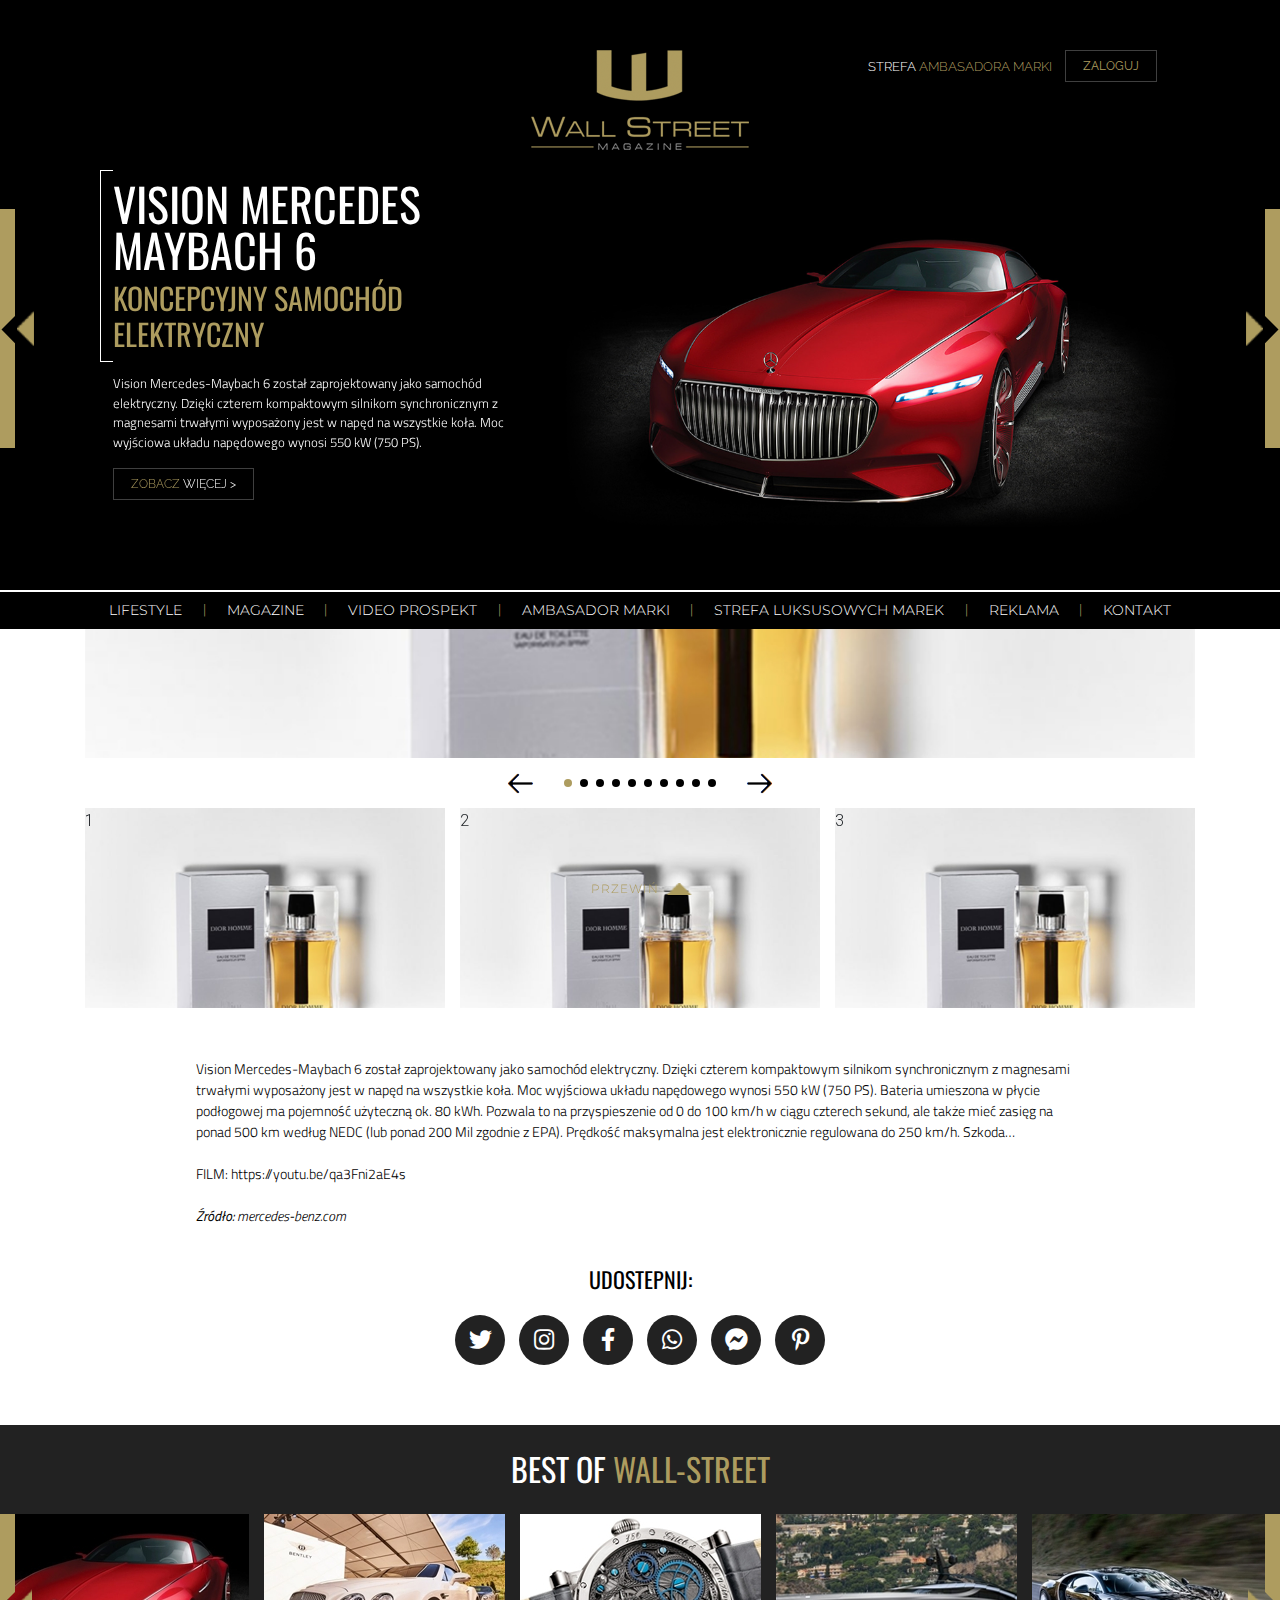
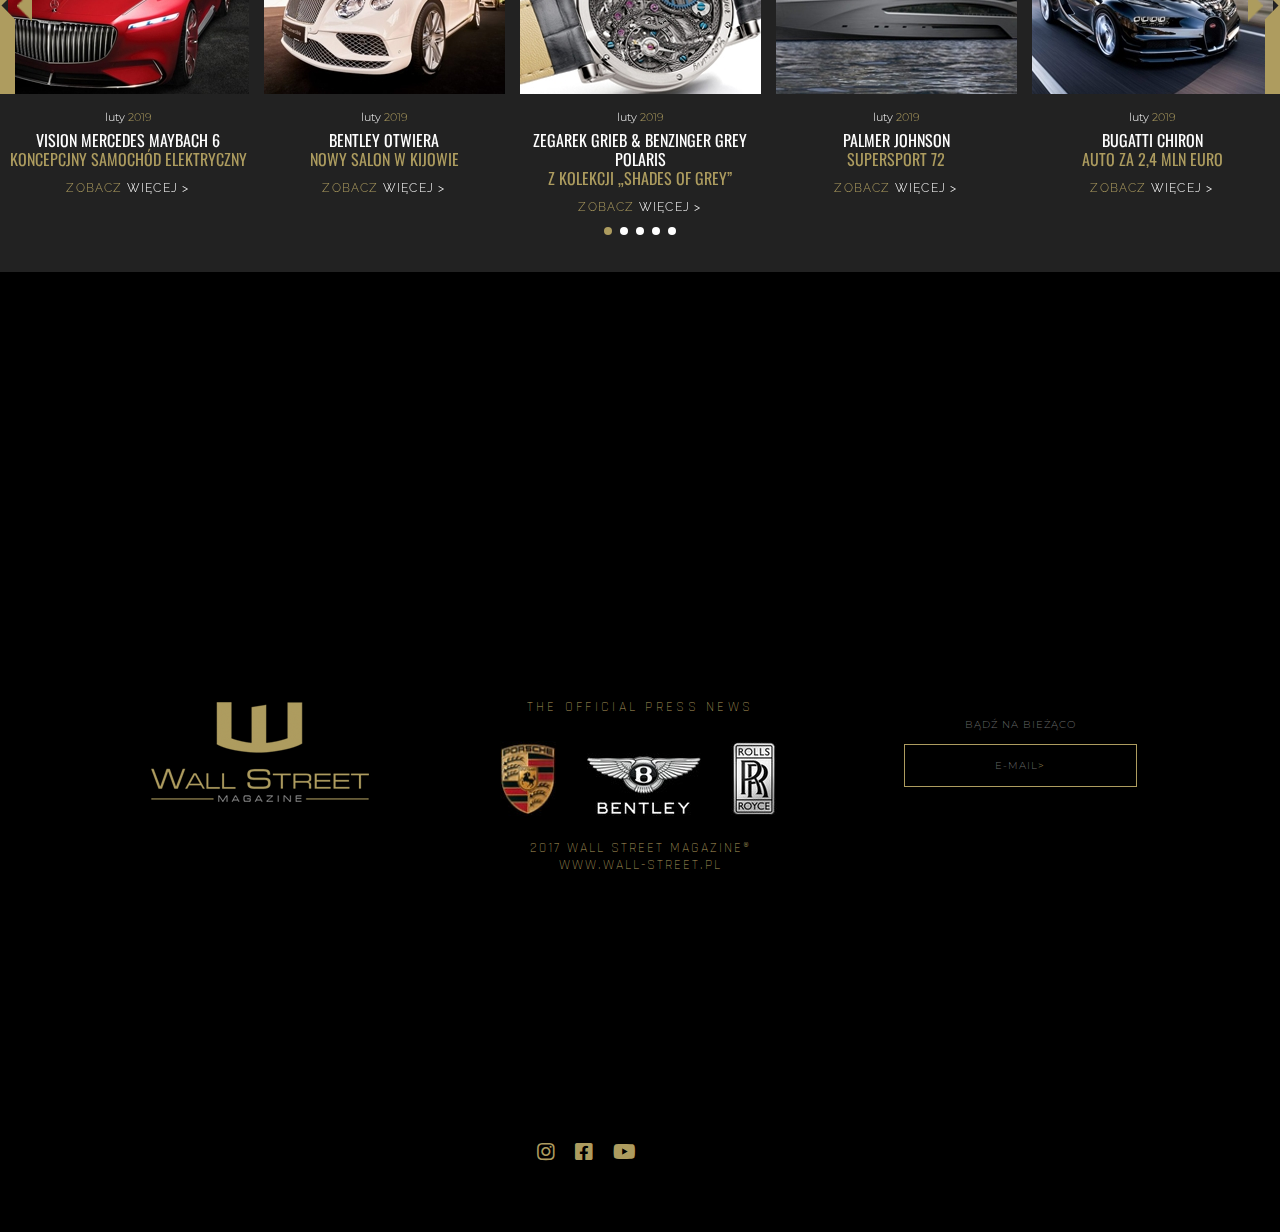
<file: subpage.html>
<!DOCTYPE html>
<html lang="pl">

<head>
  <meta charset="utf-8">
  <meta name="viewport" content="width=device-width, initial-scale=1, shrink-to-fit=no">
  <meta http-equiv="x-ua-compatible" content="ie=edge">
  <title>Wall Street</title>
  <!-- google fonts -->
  <link href="https://fonts.googleapis.com/css?family=Montserrat:300|Oswald" rel="stylesheet">
  <link href="https://fonts.googleapis.com/css?family=Raleway:300" rel="stylesheet">
  <link href="https://fonts.googleapis.com/css?family=Titillium+Web:300" rel="stylesheet">
  <link href="https://fonts.googleapis.com/css?family=Rajdhani" rel="stylesheet">
  <!-- Font Awesome -->
  <link rel="stylesheet" href="https://use.fontawesome.com/releases/v5.7.0/css/all.css">
  <!-- Bootstrap core CSS -->
  <link href="css/bootstrap.min.css" rel="stylesheet">
  <!-- Material Design Bootstrap -->
  <link href="css/mdb.min.css" rel="stylesheet">
  <!-- Swiper carousel -->
  <link type="text/css" rel="stylesheet" href="css/swiper.min.css">
  <!-- Your custom styles (optional) -->
  <link href="css/style.css" rel="stylesheet" type="text/css">
  <link href="css/subpage.css" rel="stylesheet" type="text/css">
  <link href="css/mediaqueries.css" rel="stylesheet" type="text/css">
</head>

<body>

  <header class="mainheader" id="mainheader">

    <section class="carousel-body">

      <div class="carousel-body__top">
        <div class="carousel-body__row row">
          <div class="offset-md-4 offest-lg-4 col-md-4 col-lg-4">
            <img class="animated slideInDown carousel-body__logo" src="img/logo.svg" alt="logo wallstreet">
          </div>
          <div class="carousel-body__login-col col-md-4 col-lg-4">
            <div class="animated slideInRight carousel-body__login-box">
              <h5 class="carousel-body__login-title">STREFA <span class="default__main-color">AMBASADORA
                  MARKI</span></h5>
              <button class="carousel-body__btn">Zaloguj</button>
            </div>

            <div class="carousel-body__form-box">
              <form class="carousel-body__form" action="" method="get">
                <input class="carousel-body__input" type="text" name="login" id="" placeholder="Login">
                <input class="carousel-body__input" type="password" name="password" id="" placeholder="hasło">
                <input class="carousel-body__submit" type="submit" value="Zaloguj">
              </form>
            </div>
          </div>
        </div>
      </div>

      <div class="carousel-body__middle">
        <!-- Slider main container -->
        <div class="swiper-container carousel-body__container">
          <!-- Additional required wrapper -->
          <div class="swiper-wrapper">
            <!-- Slides -->
            <div class="swiper-slide">
              <div class="swiper-slide__container container">
                <div class="carousel-body__row row">
                  <div class="animated slideInLeft carousel-body__col-1 col-md-5 col-lg-5">
                    <div class="carousel-body__title-box">
                      <h2 class="carousel-body__title">VISION MERCEDES <br> maybach 6</h3>
                        <h4 class="carousel-body__subtitle">koncepcyjny samochód <br> elektryczny</h4>
                    </div>

                    <p class="carousel-body__paragraph">
                      Vision Mercedes-Maybach 6 został zaprojektowany jako samochód
                      elektryczny. Dzięki czterem kompaktowym silnikom synchronicznym
                      z magnesami trwałymi wyposażony jest w napęd na wszystkie koła.
                      Moc wyjściowa układu napędowego wynosi 550 kW (750 PS).
                    </p>

                    <a class="carousel-body__btn"><span class="carousel-body__main-color">zobacz</span> <span
                        class="default__white-color">więcej ></span></a>
                  </div>

                  <div class="animated slideInRight carousel-body__col-2 col-md-7 col-lg-7">
                    <img class="carousel-body__main-picture" src="img/slider_pic.png" alt="mercedes maybach 6">
                  </div>
                </div>
              </div>
            </div>
            <div class="swiper-slide">
              <div class="swiper-slide__container container">
                <div class="carousel-body__row row">
                  <div class="animated slideInLeft carousel-body__col-1 col-md-5 col-lg-5">
                    <div class="carousel-body__title-box">
                      <h2 class="carousel-body__title">VISION MERCEDES <br> maybach 6</h3>
                        <h4 class="carousel-body__subtitle">koncepcyjny samochód <br> elektryczny</h4>
                    </div>

                    <p class="carousel-body__paragraph">
                      Vision Mercedes-Maybach 6 został zaprojektowany jako samochód
                      elektryczny. Dzięki czterem kompaktowym silnikom synchronicznym
                      z magnesami trwałymi wyposażony jest w napęd na wszystkie koła.
                      Moc wyjściowa układu napędowego wynosi 550 kW (750 PS).
                    </p>

                    <a class="carousel-body__btn"><span class="carousel-body__main-color">zobacz</span> <span
                        class="default__white-color">więcej ></span></a>
                  </div>

                  <div class="animated slideInRight carousel-body__col-2 col-md-7 col-lg-7">
                    <img class="carousel-body__main-picture" src="img/slider_pic.png" alt="mercedes maybach 6">
                  </div>
                </div>
              </div>
            </div>
            <div class="swiper-slide">
              <div class="swiper-slide__container container">
                <div class="carousel-body__row row">
                  <div class="animated slideInLeft carousel-body__col-1 col-md-5 col-lg-5">
                    <div class="carousel-body__title-box">
                      <h2 class="carousel-body__title">VISION MERCEDES <br> maybach 6</h3>
                        <h4 class="carousel-body__subtitle">koncepcyjny samochód <br> elektryczny</h4>
                    </div>

                    <p class="carousel-body__paragraph">
                      Vision Mercedes-Maybach 6 został zaprojektowany jako samochód
                      elektryczny. Dzięki czterem kompaktowym silnikom synchronicznym
                      z magnesami trwałymi wyposażony jest w napęd na wszystkie koła.
                      Moc wyjściowa układu napędowego wynosi 550 kW (750 PS).
                    </p>

                    <a class="carousel-body__btn"><span class="carousel-body__main-color">zobacz</span> <span
                        class="default__white-color">więcej ></span></a>
                  </div>

                  <div class="animated slideInRight carousel-body__col-2 col-md-7 col-lg-7">
                    <img class="carousel-body__main-picture" src="img/slider_pic.png" alt="mercedes maybach 6">
                  </div>
                </div>
              </div>
            </div>
          </div>

          <!-- navigation buttons -->
          <div class="swiper-button-prev">
            <img class="carousel-body__l-arrow-part1" src="img/left-arrow-part1.png" alt="element strzałki slajdera">
            <img class="carousel-body__l-arrow-part2" src="img/left-arrow-part2.png" alt="element strzałki slajdera">
          </div>
          <div class="swiper-button-next">
            <img class="carousel-body__r-arrow-part2" src="img/right-arrow-part2.png" alt="element strzałki slajdera">
            <img class="carousel-body__r-arrow-part1" src="img/right-arrow-part1.png" alt="element strzałki slajdera">
          </div>

        </div>
      </div>
    </section>

    <section class="navigation">
      <div class="container">
        <nav class="navbar navbar-expand-lg navbar-dark">
          <button class="navbar-toggler" type="button" data-toggle="collapse" data-target="#navbarNav"
            aria-controls="navbarNav" aria-expanded="false" aria-label="Toggle navigation">
            <span class="navbar-toggler-icon"></span>
          </button>
          <div class="collapse navbar-collapse" id="navbarNav">
            <ul class="navbar-nav">
              <li class="nav-item">
                <a class="nav-link" href="#">lifestyle</a>
              </li>
              <span class="navigation__separator">|</span>
              <li class="nav-item">
                <a class="nav-link" href="#">magazine</a>
              </li>
              <span class="navigation__separator">|</span>
              <li class="nav-item">
                <a class="nav-link" href="#">video prospekt</a>
              </li>
              <span class="navigation__separator">|</span>
              <li class="nav-item">
                <a class="nav-link" href="#">ambasador marki</a>
              </li>
              <span class="navigation__separator">|</span>
              <li class="nav-item">
                <a class="nav-link" href="#">strefa luksusowych marek</a>
              </li>
              <span class="navigation__separator">|</span>
              <li class="nav-item">
                <a class="nav-link" href="#">reklama</a>
              </li>
              <span class="navigation__separator">|</span>
              <li class="nav-item">
                <a class="nav-link" href="#">kontakt</a>
              </li>
            </ul>

            <div class="carousel-body__login-box-mobile">
              <h5 class="carousel-body__login-title">STREFA <span class="default__main-color">AMBASADORA
                  MARKI</span></h5>
              <button class="carousel-body__btn-mobile">Zaloguj</button>
            </div>
            <div class="carousel-body__form-box-mobile">
              <form class="carousel-body__form-mobile" action="" method="get">
                <input class="carousel-body__input" type="text" name="login" id="" placeholder="Login">
                <input class="carousel-body__input" type="password" name="password" id="" placeholder="hasło">
                <input class="carousel-body__submit" type="submit" value="Zaloguj">
              </form>
            </div>
          </div>
        </nav>
      </div>
    </section>

  </header>
  <main class="main-content">

    <section class="single-article">
      <div class="container">
        <h3 class="single-article__title">HEESEN YACHT<br>
          PROJECT NOVA HYBRID </h3>
        <h6 class="single-article__subtitle">wall street magazine</h6>

        <div class="article-carousel">
          <div class="swiper-container gallery-top">
            <div class="swiper-wrapper">
              <div class="swiper-slide article-carousel__main-photo article-carousel__img-1">1</div>
              <div class="swiper-slide article-carousel__main-photo article-carousel__img-2">2</div>
              <div class="swiper-slide article-carousel__main-photo article-carousel__img-3">3</div>
              <div class="swiper-slide article-carousel__main-photo article-carousel__img-4">4</div>
              <div class="swiper-slide article-carousel__main-photo article-carousel__img-5">5</div>
              <div class="swiper-slide article-carousel__main-photo article-carousel__img-6">6</div>
              <div class="swiper-slide article-carousel__main-photo article-carousel__img-7">7</div>
              <div class="swiper-slide article-carousel__main-photo article-carousel__img-8">8</div>
              <div class="swiper-slide article-carousel__main-photo article-carousel__img-9">9</div>
              <div class="swiper-slide article-carousel__main-photo article-carousel__img-10">10</div>

            </div>
            <div class="article-carousel__pagination"></div>

            <!-- Add Arrows -->
            <div class="article-carousel-button-next"><img class="article-carousel__arrow" src="img/right_arrow.png"
                alt="strzałka"></div>
            <div class="article-carousel-button-prev"><img class="article-carousel__arrow" src="img/left_arrow.png"
                alt="strzałka"></div>
          </div>
          <div class="swiper-container gallery-thumbs">
            <div class="swiper-wrapper">
              <div class="swiper-slide article-carousel__thumb article-carousel__img-1">1</div>
              <div class="swiper-slide article-carousel__thumb article-carousel__img-2">2</div>
              <div class="swiper-slide article-carousel__thumb article-carousel__img-3">3</div>
              <div class="swiper-slide article-carousel__thumb article-carousel__img-4">4</div>
              <div class="swiper-slide article-carousel__thumb article-carousel__img-5">5</div>
              <div class="swiper-slide article-carousel__thumb article-carousel__img-6">6</div>
              <div class="swiper-slide article-carousel__thumb article-carousel__img-7">7</div>
              <div class="swiper-slide article-carousel__thumb article-carousel__img-8">8</div>
              <div class="swiper-slide article-carousel__thumb article-carousel__img-9">9</div>
              <div class="swiper-slide article-carousel__thumb article-carousel__img-10">10</div>
            </div>
          </div>
        </div>

        <p class="single-article__paragraph">
          Vision Mercedes-Maybach 6 został zaprojektowany jako samochód elektryczny. Dzięki czterem kompaktowym silnikom
          synchronicznym z magnesami trwałymi wyposażony jest w napęd na wszystkie koła. Moc wyjściowa układu napędowego
          wynosi 550 kW (750 PS). Bateria umieszona w płycie podłogowej ma pojemność użyteczną ok. 80 kWh. Pozwala to na
          przyspieszenie od 0 do 100 km/h w ciągu czterech sekund, ale także mieć zasięg na ponad 500 km według NEDC
          (lub ponad 200 Mil zgodnie z EPA). Prędkość maksymalna jest elektronicznie regulowana do 250 km/h. Szkoda…
          <br>
          <br>
          FILM: https://youtu.be/qa3Fni2aE4s
          <br>
          <br>
          <span style="font-style: italic;"><b>Źródło:</b> mercedes-benz.com</span>
        </p>

        <h6 class="single-article__share-title">Udostepnij:</h6>
        <div class="single-article__icon-box">
          <a href="#" class="single-article__icon-frame"><i class="single-article__icon fab fa-twitter"></i></a>
          <a href="#" class="single-article__icon-frame"><i class="single-article__icon fab fa-instagram"></i></a>
          <a href="#" class="single-article__icon-frame"><i class="single-article__icon fab fa-facebook-f"></i></a>
          <a href="#" class="single-article__icon-frame"><i class="single-article__icon fab fa-whatsapp"></i></a>
          <a href="#" class="single-article__icon-frame"><i
              class="single-article__icon fab fa-facebook-messenger"></i></a>
          <a href="#" class="single-article__icon-frame"><i class="single-article__icon fab fa-pinterest-p"></i></a>
        </div>

      </div>
    </section>

    <section class="small-carousel" id="small-carousel">
      <h1 class="small-carousel__title">best of <span class="default__main-color">wall-street</span></h1>
      <!-- Slider main container -->
      <div class="small-carousel__container">

        <div class="swiper-wrapper">
          <!-- Slides -->
          <div class="swiper-slide small-carousel__slide">
            <div class="small-carousel__img-frame"><img class="small-carousel__img" src="img/mercedes.jpg"
                alt="VISION MERCEDES MAYBACH 6"></div>
            <span class="small-carousel__date">luty <span class="default__main-color">2019</span></span>
            <h4 class="small-carousel__slide-title">VISION MERCEDES MAYBACH 6 </h4>
            <h4 class="small-carousel__slide-subtitle">KONCEPCJNY SAMOCHÓD ELEKTRYCZNY</h4>
            <a href="#" class="small-carousel__slide-link"><span class="default__main-color">zobacz</span> więcej ></a>
          </div>
          <div class="swiper-slide small-carousel__slide">
            <div class="small-carousel__img-frame"><img class="small-carousel__img" src="img/bentley.jpg" alt="BENTLEY">
            </div>
            <span class="small-carousel__date">luty <span class="default__main-color">2019</span></span>
            <h4 class="small-carousel__slide-title">BENTLEY OTWIERA</h4>
            <h4 class="small-carousel__slide-subtitle">NOWY SALON W KIJOWIE</h4>
            <a href="#" class="small-carousel__slide-link"><span class="default__main-color">zobacz</span> więcej ></a>
          </div>
          <div class="swiper-slide small-carousel__slide">
            <div class="small-carousel__img-frame"><img class="small-carousel__img" src="img/clock.jpg"
                alt="ZEGAREK GRIEB & BENZINGER"></div>
            <span class="small-carousel__date">luty <span class="default__main-color">2019</span></span>
            <h4 class="small-carousel__slide-title">ZEGAREK GRIEB & BENZINGER GREY POLARIS</h4>
            <h4 class="small-carousel__slide-subtitle">Z KOLEKCJI „SHADES OF GREY”</h4>
            <a href="#" class="small-carousel__slide-link"><span class="default__main-color">zobacz</span> więcej ></a>
          </div>
          <div class="swiper-slide small-carousel__slide">
            <div class="small-carousel__img-frame"><img class="small-carousel__img" src="img/boat.jpg"
                alt="PALMER JOHNSON SUPERSPORT 72"></div>
            <span class="small-carousel__date">luty <span class="default__main-color">2019</span></span>
            <h4 class="small-carousel__slide-title">PALMER JOHNSON</h4>
            <h4 class="small-carousel__slide-subtitle">SUPERSPORT 72</h4>
            <a href="#" class="small-carousel__slide-link"><span class="default__main-color">zobacz</span> więcej ></a>
          </div>
          <div class="swiper-slide small-carousel__slide">
            <div class="small-carousel__img-frame"><img class="small-carousel__img" src="img/bugatti.jpg"
                alt="BUGATTI CHIRON"></div>
            <span class="small-carousel__date">luty <span class="default__main-color">2019</span></span>
            <h4 class="small-carousel__slide-title">BUGATTI CHIRON</h4>
            <h4 class="small-carousel__slide-subtitle">AUTO ZA 2,4 MLN EURO</h4>
            <a href="#" class="small-carousel__slide-link"><span class="default__main-color">zobacz</span> więcej ></a>
          </div>
        </div>
        <!-- pagination -->
        <div class="swiper-pagination-smCarousel"></div>

        <!-- navigation buttons -->
        <div class="swiper-button-prev-smCarousel">
          <img class="small-carousel__l-arrow-part1" src="img/left-arrow-part1.png" alt="element strzałki slajdera">
          <img class="small-carousel__l-arrow-part2" src="img/left-arrow-part2.png" alt="element strzałki slajdera">
        </div>
        <div class="swiper-button-next-smCarousel">
          <img class="small-carousel__r-arrow-part2" src="img/right-arrow-part2.png" alt="element strzałki slajdera">
          <img class="small-carousel__r-arrow-part1" src="img/right-arrow-part1.png" alt="element strzałki slajdera">
        </div>

      </div>
    </section>

  </main>

  <footer class="main-footer main-footer--subpage">

    <div class="container">
      <div class="row">

        <div class="main-footer__order-1 main-footer__col col-lg-4">
          <img class="main-footer__logo" src="img/logo.svg" alt=" logo wallstreet">
        </div>
        
        <div class="main-footer__order-2 col-lg-4">
          <div class="copyrights copyrights--subpage">
            <div class="copyrights__container">
              <h5 class="copyrights__title copyrights__title--top">The official press news</h5>
              <div class="copyrights__brand-box">
                <div class="copyrights__brand-frame copyrights__brand-frame--porsche">
                  <img class="copyrights__brand copyrights__brand--porsche" src="img/porsche-brand.jpg"
                    alt="symbol porsche">
                </div>
                <div>
                  <img class="copyrights__brand" src="img/bentley-brand.jpg" alt="symbol bentleya">
                </div>
                <div class="copyrights__brand-frame copyrights__brand-frame--rollsroyce">
                  <img class="copyrights__brand copyrights__brand--rollsroyce" src="img/rollsroyce-brand.jpg"
                    alt="symbol rolsroyca">
                </div>
              </div>

              <h5 class="copyrights__title">2017 wall street magazine®<br>
                www.wall-street.pl</h5>

              <div class="social-bar">
                <a class="social-bar__link" href="#"><i class="social-bar__icon fab fa-instagram"></i></a>
                <a class="social-bar__link" href="#"><i class="social-bar__icon fab fa-facebook-square"></i></a>
                <a class="social-bar__link" href="#"><i class="social-bar__icon fab fa-youtube"></i></a>
              </div>
            </div>
          </div>
        </div>

        <div class="main-footer__order-3 main-footer__col col-lg-4">
          <div class="main-footer__email-box">
            <span class="main-footer__email-desc">bądź na bieżąco</span>

            <button class="main-footer__btn">e-mail <span class="default__main-color">></span></button>
          </div>
        </div>
      </div>
    </div>

  </footer>

  <button class="up-button">
    <span class="up-button__text">PRZEWIŃ</span>
    <img class="up-button__arrow" src="img/up-btn.png" alt="strzałka do góry">
  </button>

  <!-- SCRIPTS -->
  <!-- JQuery -->
  <script type="text/javascript" src="js/jquery-3.3.1.min.js"></script>
  <!-- Bootstrap tooltips -->
  <script type="text/javascript" src="js/popper.min.js"></script>
  <!-- Bootstrap core JavaScript -->
  <script type="text/javascript" src="js/bootstrap.min.js"></script>
  <!-- MDB core JavaScript -->
  <script type="text/javascript" src="js/mdb.js"></script>
  <!-- swiper carousel -->
  <script type="text/javascript" src="js/swiper.min.js"></script>

  <script type="text/javascript" src="js/script.js"></script>
  <script type="text/javascript" src="js/subpage.js"></script>
</body>

</html>
</file>
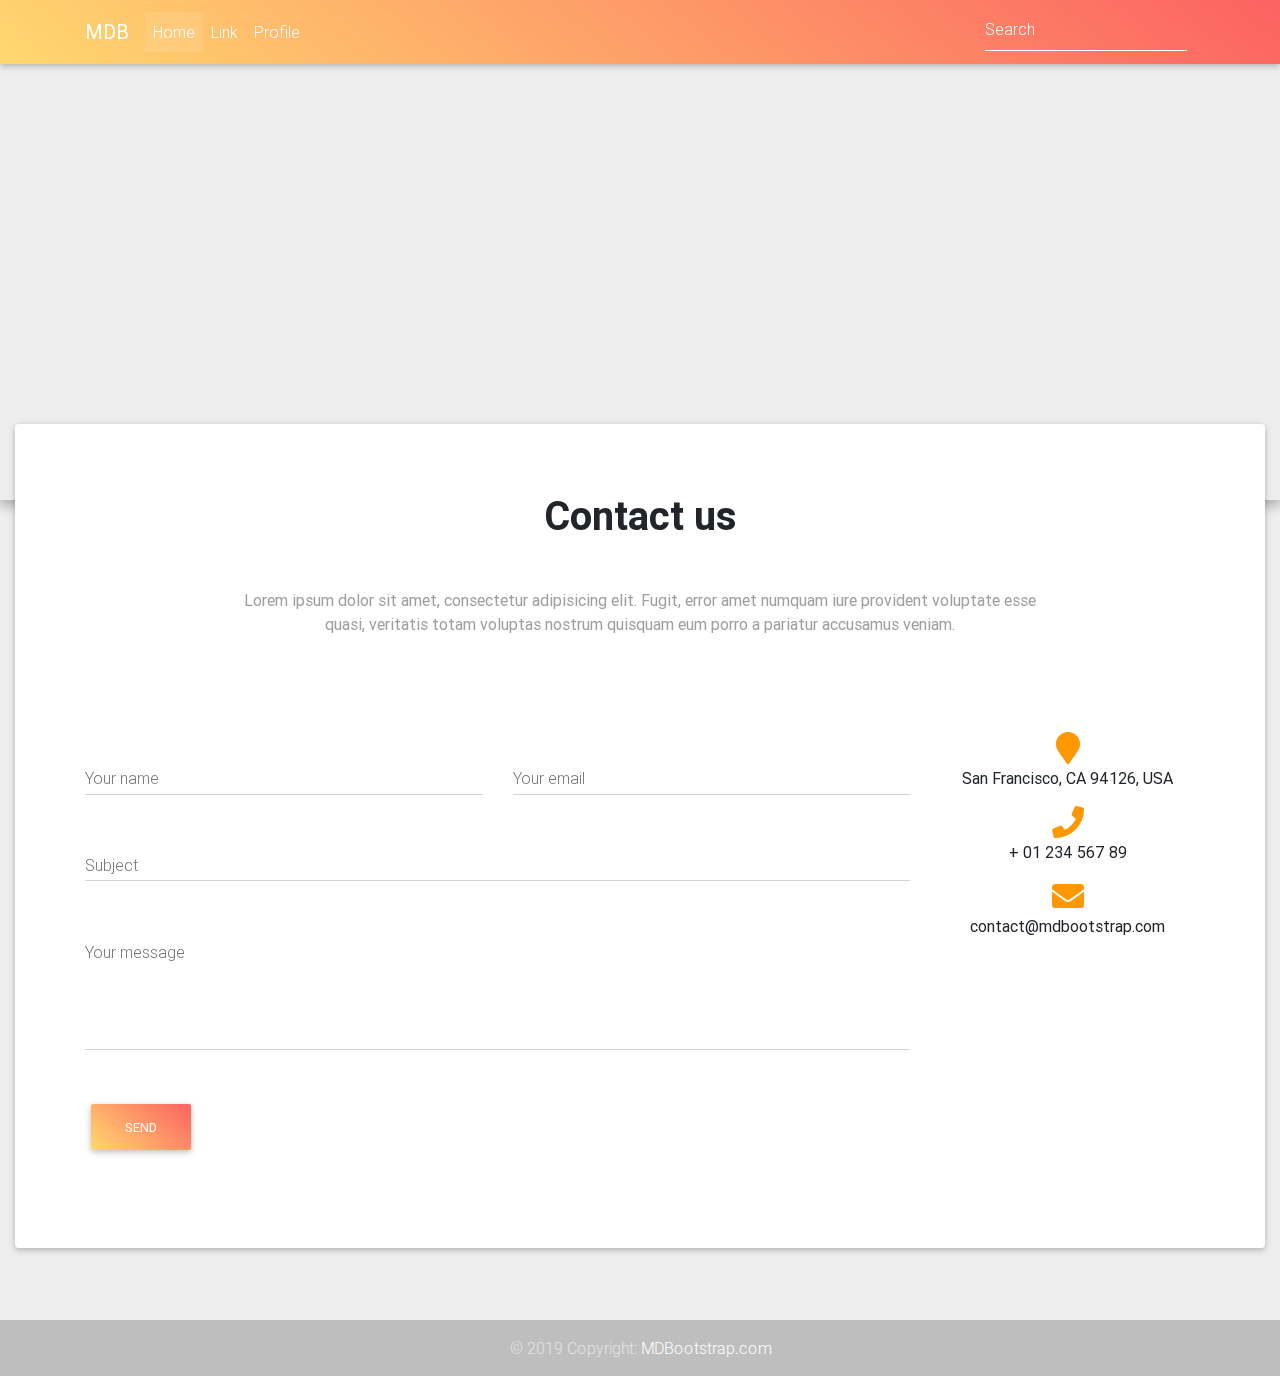
<file: templates/contact-us.html>
<!DOCTYPE html>
<html lang="en" class="">

<head>
  <!-- Required meta tags always come first -->
  <meta charset="utf-8">
  <meta name="viewport" content="width=device-width, initial-scale=1, shrink-to-fit=no">
  <meta http-equiv="x-ua-compatible" content="ie=edge">
  <title>Material Design Bootstrap Template</title>

  <!-- Font Awesome -->
  <link rel="stylesheet" href="https://use.fontawesome.com/releases/v5.7.0/css/all.css">
  <!-- Bootstrap core CSS -->
  <link href="../css/bootstrap.min.css" rel="stylesheet">
  <!-- Material Design Bootstrap -->
  <link href="../css/mdb.min.css" rel="stylesheet">

  <style>

    .btn .fas, .btn .fab, .btn .far {
      margin-left: 3px;
    }

    h6 {
      line-height: 1.7;
    }

    footer.page-footer {
      margin-top: 0px;
      padding-top: 0px;
    }

    body {
      background-color: #eee;
    }

    .btn.peach-gradient {
      color: #fff !important;
    }

    .map-container-section {
      overflow:hidden;
      /* padding-bottom:56.25%; */
      position:relative;
      height:0;
    }
  .map-container-section iframe {
      left:0;
      top:0;
      height:100%;
      width:100%;
      position:absolute;
    }

  </style>

</head>

<body>

  <!--Main Navigation-->
  <header>

    <!--Navbar-->
    <nav class="navbar navbar-expand-lg navbar-dark fixed-top scrolling-navbar peach-gradient">
      <div class="container">
        <a class="navbar-brand" href="#">
          <strong>MDB</strong>
        </a>
        <button class="navbar-toggler" type="button" data-toggle="collapse" data-target="#navbarSupportedContent-7"
          aria-controls="navbarSupportedContent-7" aria-expanded="false" aria-label="Toggle navigation">
          <span class="navbar-toggler-icon"></span>
        </button>
        <div class="collapse navbar-collapse" id="navbarSupportedContent-7">
          <ul class="navbar-nav mr-auto">
            <li class="nav-item active">
              <a class="nav-link" href="#">Home
                <span class="sr-only">(current)</span>
              </a>
            </li>
            <li class="nav-item">
              <a class="nav-link" href="#">Link</a>
            </li>
            <li class="nav-item">
              <a class="nav-link" href="#">Profile</a>
            </li>
          </ul>
          <form class="form-inline">
            <div class="md-form my-0">
              <input class="form-control mr-sm-2" type="text" placeholder="Search" aria-label="Search">
            </div>
          </form>
        </div>
      </div>
    </nav>

    <section>
      <div id="map-container-demo-section" class="z-depth-1-half map-container-section mb-4" style="height: 500px">
        <iframe src="https://maps.google.com/maps?q=Manhatan&t=&z=15&ie=UTF8&iwloc=&output=embed" frameborder="0" style="border:0"></iframe>
      </div>
    </section>

  </header>
  <!--Main Navigation-->

  <!--Main Layout-->
  <main>

    <div class="container-fluid mb-5">

      <!--Grid row-->
      <div class="row" style="margin-top: -100px;">

        <!--Grid column-->
        <div class="col-md-12">

          <div class="card pb-5">
            <div class="card-body">

              <div class="container">

                <!--Section: Contact v.2-->
                <section class="section">

                  <!--Section heading-->
                  <h2 class="font-weight-bold text-center h1 my-5">Contact us</h2>
                  <!--Section description-->
                  <p class="text-center grey-text mb-5 mx-auto w-responsive">Lorem ipsum dolor sit amet, consectetur
                    adipisicing elit. Fugit, error amet numquam iure provident voluptate
                    esse quasi, veritatis totam voluptas nostrum quisquam eum porro a pariatur accusamus veniam.</p>

                  <div class="row pt-5">

                    <!--Grid column-->
                    <div class="col-md-8 col-xl-9">
                      <form>

                        <!--Grid row-->
                        <div class="row">

                          <!--Grid column-->
                          <div class="col-md-6">
                            <div class="md-form">
                              <input type="text" id="contact-name" class="form-control">
                              <label for="contact-name" class="">Your name</label>
                            </div>
                          </div>
                          <!--Grid column-->

                          <!--Grid column-->
                          <div class="col-md-6">
                            <div class="md-form">
                              <input type="text" id="contact-email" class="form-control">
                              <label for="contact-email" class="">Your email</label>
                            </div>
                          </div>
                          <!--Grid column-->

                        </div>
                        <!--Grid row-->

                        <!--Grid row-->
                        <div class="row">
                          <div class="col-md-12">
                            <div class="md-form">
                              <input type="text" id="contact-Subject" class="form-control">
                              <label for="contact-Subject" class="">Subject</label>
                            </div>
                          </div>
                        </div>
                        <!--Grid row-->

                        <!--Grid row-->
                        <div class="row">

                          <!--Grid column-->
                          <div class="col-md-12">

                            <div class="md-form">
                              <textarea type="text" id="contact-message" class="md-textarea form-control" rows="3"></textarea>
                              <label for="contact-message">Your message</label>
                            </div>

                          </div>
                        </div>
                        <!--Grid row-->

                      </form>

                      <div class="text-center text-md-left my-4">
                        <a class="btn peach-gradient">Send</a>
                      </div>
                    </div>
                    <!--Grid column-->

                    <!--Grid column-->
                    <div class="col-md-4 col-xl-3">
                      <ul class="contact-icons text-center list-unstyled">
                        <li>
                          <i class="fas fa-map-marker fa-2x orange-text"></i>
                          <p>San Francisco, CA 94126, USA</p>
                        </li>

                        <li>
                          <i class="fas fa-phone fa-2x orange-text"></i>
                          <p>+ 01 234 567 89</p>
                        </li>

                        <li>
                          <i class="fas fa-envelope fa-2x orange-text"></i>
                          <p>contact@mdbootstrap.com</p>
                        </li>
                      </ul>
                    </div>
                    <!--Grid column-->

                  </div>

                </section>
                <!--Section: Contact v.2-->

              </div>
            </div>

          </div>
          <!--Grid column-->

        </div>
        <!--Grid row-->

      </div>

    </div>

  </main>
  <!--Main Layout-->

  <!--Footer-->
  <footer class="page-footer pt-4 mt-4   grey lighten-3 text-center text-md-left">

    <!--Copyright-->
    <div class="footer-copyright text-center py-3 wow fadeIn" data-wow-delay="0.3s">
      <div class="container-fluid">
        &copy; 2019 Copyright:
        <a href="https://mdbootstrap.com/docs/jquery/"> MDBootstrap.com </a>

      </div>
    </div>
    <!--/Copyright-->

  </footer>
  <!--/Footer-->

  <!--  SCRIPTS  -->
  <!-- JQuery -->
  <script type="text/javascript" src="../js/jquery-3.3.1.min.js"></script>
  <!-- Bootstrap tooltips -->
  <script type="text/javascript" src="../js/popper.min.js"></script>
  <!-- Bootstrap core JavaScript -->
  <script type="text/javascript" src="../js/bootstrap.min.js"></script>
  <!-- MDB core JavaScript -->
  <script type="text/javascript" src="../js/mdb.min.js"></script>
  <script>
    new WOW().init();

  </script>

  <script src="https://maps.google.com/maps/api/js"></script>
  <script>
    function init_map() {

      var var_location = new google.maps.LatLng(40.725118, -73.997699);

      var var_mapoptions = {
        center: var_location,

        zoom: 14
      };

      var var_marker = new google.maps.Marker({
        position: var_location,
        map: var_map,
        title: "New York"
      });

      var var_map = new google.maps.Map(document.getElementById("map-container"),
        var_mapoptions);

      var_marker.setMap(var_map);

    }

    google.maps.event.addDomListener(window, 'load', init_map);

  </script>
</body>

</html>
</file>
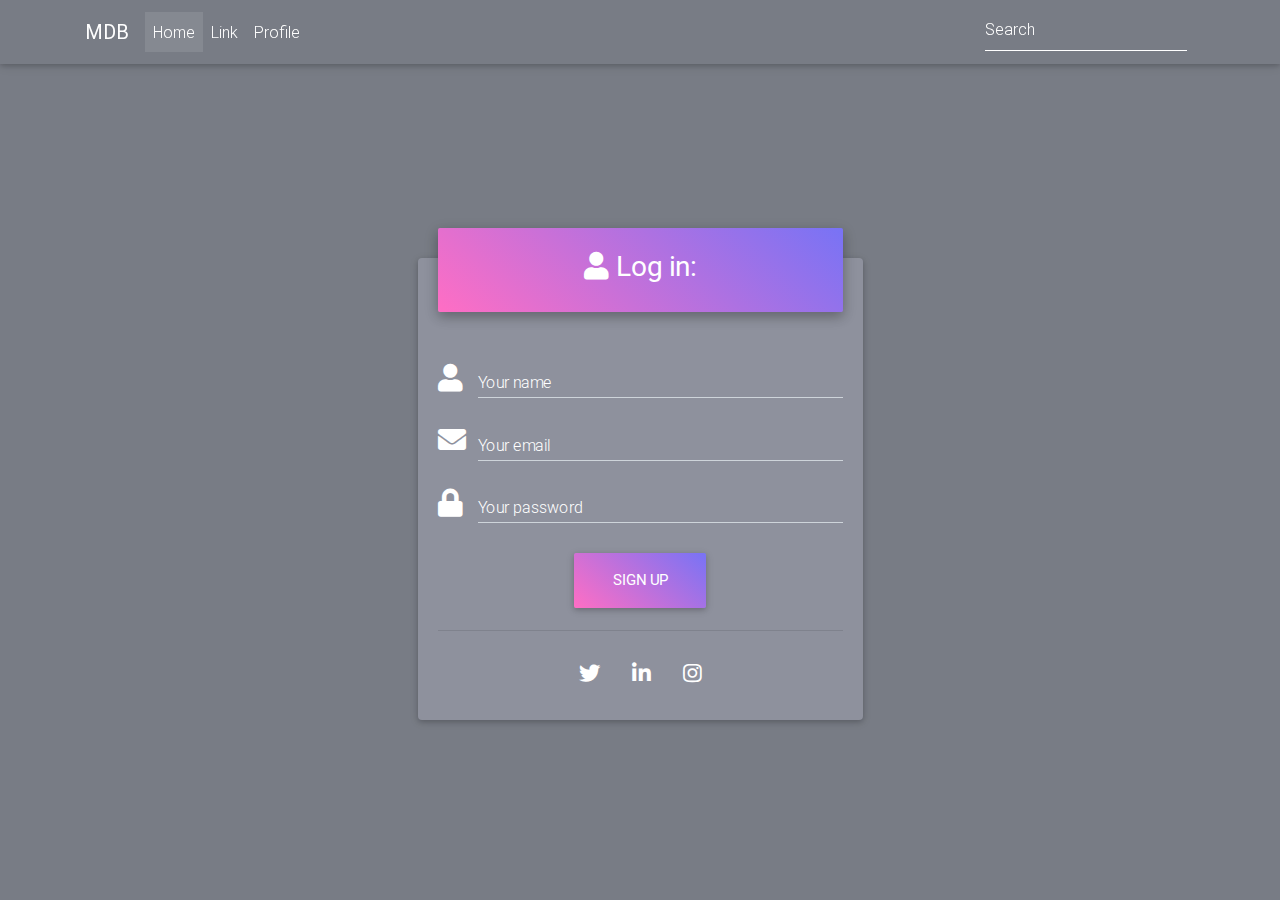
<file: templates/login-page.html>
<!DOCTYPE html>
<html lang="en">

<head>
  <!-- Required meta tags always come first -->
  <meta charset="utf-8">
  <meta name="viewport" content="width=device-width, initial-scale=1, shrink-to-fit=no">
  <meta http-equiv="x-ua-compatible" content="ie=edge">
  <title>Material Design Bootstrap Template</title>

  <!-- Font Awesome -->
  <link rel="stylesheet" href="https://use.fontawesome.com/releases/v5.7.0/css/all.css">
  <!-- Bootstrap core CSS -->
  <link href="../css/bootstrap.min.css" rel="stylesheet">
  <!-- Material Design Bootstrap -->
  <link href="../css/mdb.min.css" rel="stylesheet">

  <style>

    html,
        body,
        header,
        .view {
          height: 100vh;
        }

        @media (max-width: 740px) {
          html,
          body,
          header,
          .view {
            height: 815px;
          }
        }

        @media (min-width: 800px) and (max-width: 850px) {
          html,
          body,
          header,
          .view  {
            height: 650px;
          }
        }

        .intro-2 {
            background: url("https://mdbootstrap.com/img/Photos/Horizontal/Nature/full page/img%20(11).jpg")no-repeat center center;
            background-size: cover;
        }
        .top-nav-collapse {
            background-color: #3f51b5 !important;
        }
        .navbar:not(.top-nav-collapse) {
            background: transparent !important;
        }
        @media (max-width: 768px) {
            .navbar:not(.top-nav-collapse) {
                background: #3f51b5 !important;
            }
        }
        @media (min-width: 800px) and (max-width: 850px) {
            .navbar:not(.top-nav-collapse) {
                background: #3f51b5!important;
            }
        }

        .card {
            background-color: rgba(229, 228, 255, 0.2);
        }
        .md-form label {
            color: #ffffff;
        }
        h6 {
            line-height: 1.7;
        }


        .card {
            margin-top: 30px;
            /*margin-bottom: -45px;*/

        }

        .md-form input[type=text]:focus:not([readonly]),
        .md-form input[type=password]:focus:not([readonly]) {
            border-bottom: 1px solid #8EDEF8;
            box-shadow: 0 1px 0 0 #8EDEF8;
        }
        .md-form input[type=text]:focus:not([readonly])+label,
        .md-form input[type=password]:focus:not([readonly])+label {
            color: #8EDEF8;
        }

        .md-form .form-control {
            color: #fff;
        }


    </style>

</head>

<body>


  <!--Main Navigation-->
  <header>

    <nav class="navbar navbar-expand-lg navbar-dark fixed-top scrolling-navbar">
      <div class="container">
        <a class="navbar-brand" href="#"><strong>MDB</strong></a>
        <button class="navbar-toggler" type="button" data-toggle="collapse" data-target="#navbarSupportedContent-7"
          aria-controls="navbarSupportedContent-7" aria-expanded="false" aria-label="Toggle navigation">
          <span class="navbar-toggler-icon"></span>
        </button>
        <div class="collapse navbar-collapse" id="navbarSupportedContent-7">
          <ul class="navbar-nav mr-auto">
            <li class="nav-item active">
              <a class="nav-link" href="#">Home <span class="sr-only">(current)</span></a>
            </li>
            <li class="nav-item">
              <a class="nav-link" href="#">Link</a>
            </li>
            <li class="nav-item">
              <a class="nav-link" href="#">Profile</a>
            </li>
          </ul>
          <form class="form-inline">
            <div class="md-form my-0">
              <input class="form-control mr-sm-2" type="text" placeholder="Search" aria-label="Search">
            </div>
          </form>
        </div>
      </div>
    </nav>

    <!--Intro Section-->
    <section class="view intro-2">
      <div class="mask rgba-stylish-strong h-100 d-flex justify-content-center align-items-center">
        <div class="container">
          <div class="row">
            <div class="col-xl-5 col-lg-6 col-md-10 col-sm-12 mx-auto mt-lg-5">

              <!--Form with header-->
              <div class="card wow fadeIn" data-wow-delay="0.3s">
                <div class="card-body">

                  <!--Header-->
                  <div class="form-header purple-gradient">
                    <h3><i class="fas fa-user mt-2 mb-2"></i> Log in:</h3>
                  </div>

                  <!--Body-->
                  <div class="md-form">
                    <i class="fas fa-user prefix white-text"></i>
                    <input type="text" id="orangeForm-name" class="form-control">
                    <label for="orangeForm-name">Your name</label>
                  </div>
                  <div class="md-form">
                    <i class="fas fa-envelope prefix white-text"></i>
                    <input type="text" id="orangeForm-email" class="form-control">
                    <label for="orangeForm-email">Your email</label>
                  </div>

                  <div class="md-form">
                    <i class="fas fa-lock prefix white-text"></i>
                    <input type="password" id="orangeForm-pass" class="form-control">
                    <label for="orangeForm-pass">Your password</label>
                  </div>

                  <div class="text-center">
                    <button class="btn purple-gradient btn-lg">Sign up</button>
                    <hr>
                    <div class="inline-ul text-center d-flex justify-content-center">
                      <a class="p-2 m-2 fa-lg tw-ic"><i class="fab fa-twitter white-text"></i></a>
                      <a class="p-2 m-2 fa-lg li-ic"><i class="fab fa-linkedin-in white-text"> </i></a>
                      <a class="p-2 m-2 fa-lg ins-ic"><i class="fab fa-instagram white-text"> </i></a>
                    </div>
                  </div>

                </div>
              </div>
              <!--/Form with header-->

            </div>
          </div>
        </div>
      </div>
    </section>

  </header>
  <!--Main Navigation-->


  <!--  SCRIPTS  -->
  <!-- JQuery -->
  <script type="text/javascript" src="../js/jquery-3.3.1.min.js"></script>
  <!-- Bootstrap tooltips -->
  <script type="text/javascript" src="../js/popper.min.js"></script>
  <!-- Bootstrap core JavaScript -->
  <script type="text/javascript" src="../js/bootstrap.min.js"></script>
  <!-- MDB core JavaScript -->
  <script type="text/javascript" src="../js/mdb.min.js"></script>
  <script>
    new WOW().init();

  </script>
</body>

</html>
</file>
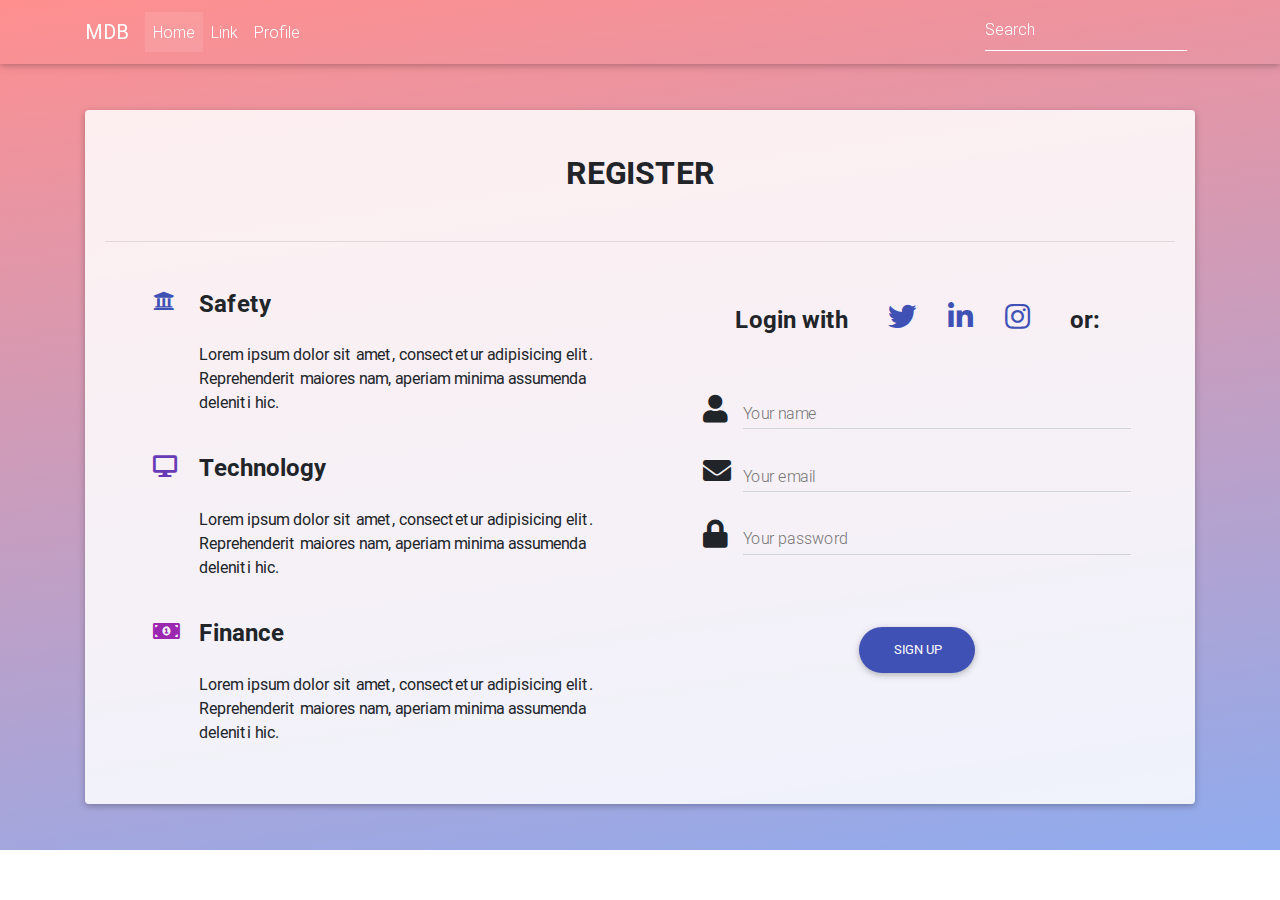
<file: templates/signup-page.html>
<!DOCTYPE html>
<html lang="en">

<head>
  <!-- Required meta tags always come first -->
  <meta charset="utf-8">
  <meta name="viewport" content="width=device-width, initial-scale=1, shrink-to-fit=no">
  <meta http-equiv="x-ua-compatible" content="ie=edge">
  <title>Material Design Bootstrap Template</title>

  <!-- Font Awesome -->
  <link rel="stylesheet" href="https://use.fontawesome.com/releases/v5.7.0/css/all.css">
  <!-- Bootstrap core CSS -->
  <link href="../css/bootstrap.min.css" rel="stylesheet">
  <!-- Material Design Bootstrap -->
  <link href="../css/mdb.min.css" rel="stylesheet">

  <style>

    html,
    body,
    header,
    .view {
      height: 100%;
    }

    @media (min-width: 851px) and (max-width: 1440px) {
      html,
      body,
      header,
      .view {
        height: 850px;
      }
    }

    @media (min-width: 800px) and (max-width: 850px) {
      html,
      body,
      header,
      .view {
        height: 1000px;
      }
    }

    @media (min-width: 451px) and (max-width: 740px) {
      html,
      body,
      header,
      .view {
        height: 1200px;
      }
    }

    @media (max-width: 450px) {
      html,
      body,
      header,
      .view {
        height: 1400px;
      }
    }

    .intro-2 {
      background: url("https://mdbootstrap.com/img/Photos/Others/forest1.jpg")no-repeat center center;
      background-size: cover;
    }

    .top-nav-collapse {
      background-color: #3f51b5 !important;
    }

    .navbar:not(.top-nav-collapse) {
      background: transparent !important;
    }

    @media (max-width: 768px) {
      .navbar:not(.top-nav-collapse) {
        background: #3f51b5 !important;
      }
    }
    @media (min-width: 800px) and (max-width: 850px) {
        .navbar:not(.top-nav-collapse) {
            background: #3f51b5!important;
        }
    }

    .rgba-gradient {
      background: -webkit-linear-gradient(98deg, rgba(22, 91, 231, 0.5), rgba(255, 32, 32, 0.5) 100%);
      background: -webkit-gradient(linear, 98deg, from(rgba(22, 91, 231, 0.5)), to(rgba(255, 32, 32, 0.5)));
      background: linear-gradient(to 98deg, rgba(22, 91, 231, 0.5), rgba(255, 32, 32, 0.5) 100%);
    }

    .card {
      background-color: rgba(255, 255, 255, 0.85);
    }

    h6 {
      line-height: 1.7;
    }
  </style>

</head>

<body>

  <!--Main Navigation-->
  <header>

    <!-- Navbar -->
    <nav class="navbar navbar-expand-lg navbar-dark fixed-top scrolling-navbar">
      <div class="container">
        <a class="navbar-brand" href="#">
          <strong>MDB</strong>
        </a>
        <button class="navbar-toggler" type="button" data-toggle="collapse" data-target="#navbarSupportedContent-7"
          aria-controls="navbarSupportedContent-7" aria-expanded="false" aria-label="Toggle navigation">
          <span class="navbar-toggler-icon"></span>
        </button>
        <div class="collapse navbar-collapse" id="navbarSupportedContent-7">
          <ul class="navbar-nav mr-auto">
            <li class="nav-item active">
              <a class="nav-link" href="#">Home
                <span class="sr-only">(current)</span>
              </a>
            </li>
            <li class="nav-item">
              <a class="nav-link" href="#">Link</a>
            </li>
            <li class="nav-item">
              <a class="nav-link" href="#">Profile</a>
            </li>
          </ul>
          <form class="form-inline">
            <div class="md-form my-0">
              <input class="form-control mr-sm-2" type="text" placeholder="Search" aria-label="Search">
            </div>
          </form>
        </div>
      </div>
    </nav>
    <!-- Navbar -->

    <!--Intro Section-->
    <section class="view intro-2">
      <div class="mask rgba-gradient">
        <div class="container h-100 d-flex justify-content-center align-items-center">

          <!--Grid row-->
          <div class="row  pt-5 mt-3">

            <!--Grid column-->
            <div class="col-md-12">

              <div class="card">
                <div class="card-body">

                  <h2 class="font-weight-bold my-4 text-center mb-5 mt-4 font-weight-bold">
                    <strong>REGISTER</strong>
                  </h2>
                  <hr>

                  <!--Grid row-->
                  <div class="row mt-5">

                    <!--Grid column-->
                    <div class="col-md-6 ml-lg-5 ml-md-3">

                      <!--Grid row-->
                      <div class="row pb-4">
                        <div class="col-2 col-lg-1">
                          <i class="fas fa-university indigo-text fa-lg"></i>
                        </div>
                        <div class="col-10">
                          <h4 class="font-weight-bold mb-4">
                            <strong>Safety</strong>
                          </h4>
                          <p class="">Lorem ipsum dolor sit amet, consectetur adipisicing elit. Reprehenderit maiores
                            nam, aperiam
                            minima assumenda deleniti hic.</p>
                        </div>
                      </div>
                      <!--Grid row-->

                      <!--Grid row-->
                      <div class="row pb-4">
                        <div class="col-2 col-lg-1">
                          <i class="fas fa-desktop deep-purple-text fa-lg"></i>
                        </div>
                        <div class="col-10">
                          <h4 class="font-weight-bold mb-4">
                            <strong>Technology</strong>
                          </h4>
                          <p class="">Lorem ipsum dolor sit amet, consectetur adipisicing elit. Reprehenderit maiores
                            nam, aperiam
                            minima assumenda deleniti hic.</p>
                        </div>
                      </div>
                      <!--Grid row-->

                      <!--Grid row-->
                      <div class="row pb-4">
                        <div class="col-2 col-lg-1">
                          <i class="fas fa-money-bill-alt purple-text fa-lg"></i>
                        </div>
                        <div class="col-10">
                          <h4 class="font-weight-bold mb-4">
                            <strong>Finance</strong>
                          </h4>
                          <p class="">Lorem ipsum dolor sit amet, consectetur adipisicing elit. Reprehenderit maiores
                            nam, aperiam
                            minima assumenda deleniti hic.</p>
                        </div>
                      </div>
                      <!--Grid row-->

                    </div>
                    <!--Grid column-->

                    <!--Grid column-->
                    <div class="col-md-5">

                      <!--Grid row-->
                      <div class="row pb-4 d-flex justify-content-center mb-4">

                        <h4 class="mt-3 mr-4">
                          <strong>Login with</strong>
                        </h4>

                        <div class="inline-ul text-center d-flex justify-content-center">
                          <a class="p-2 m-2 fa-lg tw-ic">
                            <i class="fab fa-twitter fa-lg indigo-text"></i>
                          </a>
                          <a class="p-2 m-2 fa-lg li-ic">
                            <i class="fab fa-linkedin-in fa-lg indigo-text"> </i>
                          </a>
                          <a class="p-2 m-2 fa-lg ins-ic">
                            <i class="fab fa-instagram fa-lg indigo-text"> </i>
                          </a>
                        </div>

                        <h4 class="mt-3 ml-4">
                          <strong>or:</strong>
                        </h4>

                      </div>
                      <!--/Grid row-->

                      <!--Body-->
                      <div class="md-form">
                        <i class="fas fa-user prefix"></i>
                        <input type="text" id="orangeForm-name" class="form-control">
                        <label for="orangeForm-name">Your name</label>
                      </div>
                      <div class="md-form">
                        <i class="fas fa-envelope prefix"></i>
                        <input type="text" id="orangeForm-email" class="form-control">
                        <label for="orangeForm-email">Your email</label>
                      </div>

                      <div class="md-form">
                        <i class="fas fa-lock prefix"></i>
                        <input type="password" id="orangeForm-pass" class="form-control">
                        <label for="orangeForm-pass">Your password</label>
                      </div>

                      <div class="text-center">
                        <button class="btn btn-indigo btn-rounded mt-5">Sign up</button>
                      </div>

                    </div>
                    <!--Grid column-->

                  </div>
                  <!--Grid row-->

                </div>
              </div>

            </div>
            <!--Grid column-->

          </div>
          <!--Grid row-->

        </div>
      </div>
    </section>
    <!--Intro Section-->

  </header>
  <!--Main Navigation-->

  <!--  SCRIPTS  -->
  <!-- JQuery -->
  <script type="text/javascript" src="../js/jquery-3.3.1.min.js"></script>
  <!-- Bootstrap tooltips -->
  <script type="text/javascript" src="../js/popper.min.js"></script>
  <!-- Bootstrap core JavaScript -->
  <script type="text/javascript" src="../js/bootstrap.min.js"></script>
  <!-- MDB core JavaScript -->
  <script type="text/javascript" src="../js/mdb.min.js"></script>
  <script>
    new WOW().init();

  </script>
</body>

</html>
</file>
<file: css/style.css>
body {
    background: #222222;
}

/*------------------DEFAULT------------------*/
.default__main-color {
    color: #ad9c5f;
    transition: 0.5s;
}

.default__white-color {
    color: #fff !important;
}

/*--------------------------------------------*/
/*------------------HEADER--------------------*/
.mainheader {
    position: fixed;
    top: 0;
    right: 0;
    left: 0;
    z-index: 1000;
}

/*-----carousel-----*/
.carousel-body {
    background-color: #000000;
}

.carousel-body__top {
    width: 100%;
    padding: 50px 0 20px 0;
    transition: 0.5s;
}

.carousel-body__logo {
    display: block;
    margin: 0 auto;
    transition: 0.5s;
    max-width: 100%;
    height: auto;
}

.carousel-body__login-col {
    display: flex;
    align-items: center;
    transition: 0.5s;
}

.carousel-body__login-col .navbar-toggler {
    display: none;
    background-image: url("../img/hamburger.svg");
    background-repeat: no-repeat;
}

.carousel-body__login-box {
    display: flex;
    align-items: center;
}

.carousel-body__login-title {
    font-family: 'Raleway', sans-serif;
    font-size: 12.5px;
    font-weight: 300;
    text-transform: uppercase;
    margin: 0;
    color: #ffffff;
    display: inline-block;
}

.carousel-body__btn, .carousel-body__submit, .carousel-body__btn-mobile {
    font-size: 12px;
    background: transparent;
    border: 1px solid #3f3f3f;
    color: #ad9c5f;
    cursor: pointer;
    display: inline-block;
    font-family: 'Raleway', sans-serif;
    margin-left: 13px;
    padding: 9px 17px;
    text-transform: uppercase;
    transition: 0.5s;
    line-height: 1;
}

.carousel-body__submit {
    margin: 0;
}

.carousel-body__btn:hover {
    border: 1px solid #ad9c5f;
    color: #fff;
    background: #ad9c5f;
}

.carousel-body__btn:hover .carousel-body__main-color {
    color: #000;
}

.carousel-body__form-box-mobile,
.carousel-body__login-box-mobile {
    display: none;
    margin: 0 0 10px 0;
    text-align: center;
}

.carousel-body__form-box {
    display: none;
    margin-left: -50px;
}

.carousel-body__form, .carousel-body__form-mobile {
    display: flex;
    justify-content: center;
}

.carousel-body__form-mobile {
    margin-bottom: 10px;
}

.carousel-body__input {
    background: transparent;
    border: 1px solid #3f3f3f;
    padding: 6px 15px;
    color: #fff;
    text-transform: uppercase;
    width: 180px;
    margin-right: 10px;
    height: 32px;
}

.carousel-body__input::placeholder {
    color: #ad9c5f;
    font-family: "Montserrat", sans-serif;
    font-size: 13.5px;
    text-transform: uppercase;
}

.carousel-body__submit:hover {
    border: 1px solid #ad9c5f;
    color: #fff;
    background: #ad9c5f;
}

.carousel-body__main-color {
    color: #ad9c5f;
    transition: 0.5s !important;
}

.carousel-body__row {
    margin: 0;
}

.carousel-body__container {
    min-height: 420px;
}

.carousel-body__middle {
    transition: 0.6s;
    height: 420px;
    overflow: hidden;
}

.carousel-body__main-picture {
    max-width: 100%;
    height: auto;
}

.carousel-body__title-box {
    padding: 10px 0 10px 12px;
    border-left: 1px solid #ffffff;
    margin-bottom: 12px;
    position: relative;
}

.carousel-body__title-box::before {
    content: "";
    top: 0;
    position: absolute;
    width: 12px;
    left: 0;
    height: 1px;
    background-color: #fff;
}

.carousel-body__title-box::after {
    content: "";
    bottom: 0;
    left: 0;
    height: 1px;
    width: 12px;
    position: absolute;
    background-color: #fff;
}

.carousel-body__title {
    color: #ffffff;
    font-family: "Oswald", sans-serif;
    font-size: 46px;
    font-weight: 400;
    text-transform: uppercase;
    line-height: 1;
}

.carousel-body__paragraph {
    color: #ffffff;
    font-family: 'Titillium Web', sans-serif;
    font-size: 13px;
    font-weight: 300;
    margin-left: 13px;
}

.carousel-body__subtitle {
    color: #ad9c5f;
    font-family: "Oswald", sans-serif;
    font-size: 30px;
    font-weight: 400;
    text-transform: uppercase;
    margin: 0;
}

/*---carousel navigation---*/
.swiper-button-prev,
.swiper-container-rtl .swiper-button-next,
.swiper-button-next,
.swiper-container-rtl .swiper-button-prev {
    background: none;
    width: unset;
    height: unset;
    top: calc(43% - 119.5px);
    transition: 0.3s;
}

.swiper-button-prev {
    left: 0;
    transition: 0.3s;
}

.swiper-button-next {
    right: 0;
    transition: 0.3s;
}

.carousel-body__r-arrow-part2,
.carousel-body__l-arrow-part2 {
    transform: matrix(1.3, 0, 0, 1.3, 0, 0);
    transition: 0.3s;
}

.swiper-button-prev:hover {
    left: -5px;
}

.swiper-button-prev:hover .carousel-body__l-arrow-part2 {
    transform: matrix(1.3, 0, 0, 1.3, -19, 0);
}

.swiper-button-next:hover .carousel-body__r-arrow-part2 {
    transform: matrix(1.3, 0, 0, 1.3, 19, 0);
}

.swiper-button-next:hover {
    right: -5px;
}

/*--------navigartion---------*/
.navigation {
    background: #000000;
    border-top: 2px solid #ffffff;
    position: relative;
    z-index: 20;
    transition: 0.5s;
}

.navbar {
    box-shadow: none;
    justify-content: flex-end;
    transition: 0.5s;
    padding-top: 0;
    padding-bottom: 0;
}

.navbar-nav {
    width: 100%;
    justify-content: space-between;
}

.navigation__separator {
    color: #ad9c5f;
    padding: 8px;
    font-size: 14px;
}

.navbar .nav-item {
    display: flex;
    align-items: center;
}

.navbar .nav-item .nav-link {
    color: #ffffff;
    font-family: "Montserrat", sans-serif;
    font-size: 14px;
    font-weight: 300;
    text-transform: uppercase;
    display: flex;
    align-items: center;
}

.navbar .navbar-collapse .navbar-nav .nav-item .nav-link:hover {
    color: #ad9c5f;
}

.fantom-header {
    height: 629px;
    background: #222222;
}


/*-------------------MAIN-----------------------*/
.main-content {
    background: #fff;
}

/*----------------------------------------------*/
/*---------------SMALL CAROUSEL-----------------*/

.small-carousel {
    background: #222222;
    padding: 25px 0 31px 0;
}

.small-carousel__title {
    font-family: "Oswald", sans-serif;
    font-size: 32px;
    font-weight: 400;
    text-transform: uppercase;
    color: #ffffff;
    text-align: center;
    margin-bottom: 26px;
}

.small-carousel__container {
    overflow: hidden;
    position: relative;
}

.small-carousel__img {
    position: absolute;
    left: 0;

}

.small-carousel__img-frame {
    overflow: hidden;
    height: 180px;
    margin-bottom: 15px;
    position: relative;
}

.small-carousel__slide {
    padding: 0 7.5px;
    text-align: center;
}

.small-carousel__date {
    color: #ffffff;
    font-family: "Montserrat";
    font-size: 11px;
    font-weight: 300;
    text-align: center;
    width: 100%;
    display: block;
    margin-bottom: 5px;
}

.small-carousel__slide-title,
.small-carousel__slide-subtitle {
    font-family: "Oswald", sans-serif;
    font-size: 16px;
    font-weight: 400;
    text-transform: uppercase;
    color: #ffffff;
    text-align: center;
    margin: 0;
}

.small-carousel__slide-subtitle {
    color: #ad9c5f;
    margin-bottom: 5px;
}

.small-carousel__slide-link {
    text-transform: uppercase;
    letter-spacing: 1.2px;
    font-family: 'Raleway', sans-serif;
    font-size: 12px;
    font-weight: 300;
    color: #fff;
}

.small-carousel__slide-link:hover,
.small-carousel__slide-link:hover .default__main-color {
    color: #fff;
}

.swiper-pagination-smCarousel {
    text-align: center;
}

.swiper-pagination-smCarousel span {
    background-color: #ffffff;
    opacity: 1;
}

.small-carousel__container .swiper-pagination-bullet-active {
    background-color: #ad9c5f;
}

.swiper-button-prev-smCarousel,
.swiper-button-next-smCarousel {
    position: absolute;
    z-index: 10;
    top: 0;
    overflow: hidden;
    height: 180px;
    transition: 0.3s;
    cursor: pointer;
}

.swiper-button-prev-smCarousel {
    left: 0;
}

.swiper-button-next-smCarousel {
    right: 0;
}

.swiper-button-next-smCarousel:hover {
    right: -5px;
}

.swiper-button-prev-smCarousel:hover {
    left: -5px;
}

.small-carousel__r-arrow-part1,
.small-carousel__l-arrow-part1 {
    margin-top: -29.5px;
}

.small-carousel__l-arrow-part2,
.small-carousel__r-arrow-part2 {
    margin-bottom: 24px;
    transform: matrix(1.3, 0, 0, 1.3, 0, 0);
    transition: 0.3s;
}

.swiper-button-prev-smCarousel:hover .small-carousel__l-arrow-part2 {
    transform: matrix(1.3, 0, 0, 1.3, -19, 0);
}

.swiper-button-next-smCarousel:hover .small-carousel__r-arrow-part2 {
    transform: matrix(1.3, 0, 0, 1.3, 19, 0);
}

/*-----------------------------------------------*/
/*-------------------ARTICLES--------------------*/

.articles {
    padding-top: 60px;
    text-align: center;
}

.articles__row {
    margin-bottom: 20px;
}

.articles__single-art {
    margin: 0 auto 35px auto;
    max-width: 380px;
}

.articles__img {
    max-width: 100%;
    height: auto;
}

.articles__date {
    color: #909090;
    display: block;
    font-family: "Montserrat", sans-serif;
    font-size: 12px;
    font-weight: 300;
    margin: 15px 0;
    text-align: center;
}

.articles__title {
    color: #000000;
    font-family: "Oswald", sans-serif;
    font-size: 22px;
    font-weight: 400;
    text-align: center;
    text-transform: uppercase;
}

.articles__author-desc {
    color: #909090;
    text-transform: uppercase;
    font-size: 12px;
}

.articles__author-name {
    color: #000;
}

.articles__paragraph {
    color: #000000de;
    font-family: 'Titillium Web', sans-serif;
    font-size: 16px;
    font-weight: 300;
    text-align: center;
    line-height: 1.7;
    width: 90%;
    margin: 0 auto 8px auto;
}

.articles__read-more {
    font-family: "Montserrat", sans-serif;
    text-transform: uppercase;
    border-bottom: 1px solid #000;
    font-size: 14px;
    color: #000;
    transition: 0.5s;
}

.articles__link {
    border: 1px solid #000;
    color: #000;
    cursor: pointer;
    font-family: "Montserrat", sans-serif;
    margin: 0 auto;
    padding: 10px 20px;
    text-transform: uppercase;
    width: 296px;
    display: block;
}

.articles__link:hover {
    color: #ad9c5f;
    border-color: #ad9c5f;
}

/*------------------------------------------------*/
/*--------------------FOOTER----------------------*/
.main-footer {
    padding-top: 70px;
    background: #fff;
}

.main-footer__title-box {
    width: 58%;
    margin: 0 auto;
}

.main-footer__link-col {
    padding-top: 120px;
}

.main-footer__title {
    color: #000000;
    font-family: "Oswald", sans-serif;
    font-size: 36px;
    font-weight: 400;
    margin-bottom: 30px;
    text-align: center;
    text-transform: uppercase;
}

.main-footer__paragraph {
    color: #000000;
    font-family: 'Titillium Web', sans-serif;
    font-size: 12px;
    font-weight: 300;
    text-align: center;
}

.main-footer__background {
    background-image: url("../img/footer-background.svg");
    background-repeat: no-repeat;
    background-size: cover;
    padding: 15px 0 10px 0;
    position: relative;
}

.main-footer__link {
    border: 1px solid #ad9c5f;
    color: #ffffff;
    display: block;
    font-family: "Oswald", sans-serif;
    font-size: 16px;
    font-weight: 400;
    margin-bottom: 15px;
    padding: 10px 0% 10px 35%;
    text-transform: uppercase;
    transition: 0.5s;
}

.main-footer__link:hover {
    background: #ad9c5f;
    color: #000;
}

.main-footer__link:hover .default__main-color {
    color: #fff;
}

.main-footer__img {
    max-width: 100%;
    height: auto;
    margin-top: 30px;
}

.copyrights {
    background-color: #000000;
    padding: 20px 0 35px 0;
    height: 100vh;
    display: flex;
    justify-content: center;
    align-items: center;
    position: relative;
}

.copyrights__title {
    font-family: 'Rajdhani', sans-serif;
    font-size: 14px;
    text-transform: uppercase;
    color: #ae9c5f;
    letter-spacing: 2px;
    display: inline-block;
    width: 100%;
    text-align: center;
}

.copyrights__title--top {
    letter-spacing: 3.29px;
    margin: 0;
}

.copyrights__brand-box {
    display: flex;
    justify-content: space-between;
    margin: 24px 0;
    align-items: flex-end;
    position: relative;
}

.copyrights__brand--porsche {
    width: 105%;
}

.copyrights__brand-frame--porsche {
    transform: translateX(-50%);
}

.copyrights__brand-frame--rollsroyce {
    transform: translateX(50%);
}

.copyrights__container {
    width: 227px;
    text-align: center;
    margin-top: 20%;
    max-width: 300px;
}

.copyrights__design {
    color: #676767;
    font-family: "Montserrat", sans-serif;
    font-size: 10px;
    font-weight: 300;
    letter-spacing: 1px;
}

.social-bar {
    display: flex;
    justify-content: center;
    position: absolute;
    bottom: 35px;
}

.social-bar__link {
    color: #ad9c5f;
    margin: 0 10px;
    font-size: 20px;
    cursor: pointer;
}

.social-bar__link:hover {
    transform: scale(1.3);
    color: #ad9c5f;
}

/*-----------TRANSFORMING CLASSES-------------*/

.carousel-body__middle--hidden {
    height: 0 !important;
}

.carousel-body__top--padding {
    padding: 14px 0;
}

.carousel-body__logo--size {
    max-width: 95px;
}

.navbar--padding {
    padding-top: 0;
    padding-bottom: 0;
}

.navbar .nav-item .nav-link--font-size {
    font-size: 12px;
}

.carousel-body__login-col--align {
    align-items: flex-start;
}

.navigation--border {
    border: none;
}

/*------------------UP BTN--------------------*/

.up-button {
    align-items: center;
    background: transparent;
    border: none;
    bottom: 0;
    cursor: pointer;
    display: flex;
    padding: 2px 9px;
    position: fixed;
    right: 50%;
    transform: translateX(50%);
    z-index: 9999;
}

.up-button__text {
    color: #ad9c5f;
    font-family: "Montserrat";
    font-size: 12px;
    font-weight: 300;
    letter-spacing: 1px;
    text-transform: uppercase;
    margin-right: 10px;
}

.up-button__arrow {
    transform: scale(1.2);
}
</file>
<file: css/subpage.css>
body {
    background: unset;
}

.single-article {
    padding: 60px 0;
}

.single-article__title {
    color: #000000;
    font-family: "Oswald", sans-serif;
    font-size: 64px;
    font-weight: 400;
    text-transform: uppercase;
    text-align: center;
    line-height: 1;
    margin-bottom: 20px;
}

.single-article__subtitle {
    text-align: center;
    font-size: 17px;
    text-transform: uppercase;
    color: #000000;
    font-family: "Oswald", sans-serif;
    margin-bottom: 30px;
}

.single-article__paragraph {
    color: #000000;
    font-family: 'Titillium Web', sans-serif;
    font-size: 14px;
    font-weight: 300;
    max-width: 80%;
    margin: 0 auto 40px auto;
}

.single-article__share-title {
    color: #000000;
    font-family: "Oswald", sans-serif;
    font-size: 22px;
    font-weight: 400;
    text-transform: uppercase;
    text-align: center;
    margin-bottom: 22px;
}

.single-article__icon-box {
    display: flex;
    justify-content: center;
}

.article-carousel {
    margin-bottom: 50px;
}

.article-carousel__main-photo {
    background-image: url("../img/article-img.jpg");
    height: 500px;
    width: 100%;
    background-position: center center;
    background-size: cover;
}

.article-carousel__pagination {
    height: 50px;
    width: 100%;
    display: flex;
    align-items: center;
    justify-content: center;
}

.article-carousel__thumb {
    background-image: url("../img/article-img.jpg");
    background-size: cover;
    background-position: center;
    height: 200px;
}

.swiper-pagination-bullet {
    opacity: 1;
}

.swiper-pagination-bullet-active {
    background: #ad9c5f;
}

.article-carousel-button-next,
.article-carousel-button-prev {
    bottom: 14px;
    position: absolute;
}

.article-carousel-button-next {
    right: 38%;
}

.article-carousel-button-prev {
    left: 38%;
}

.single-article__icon-frame {
    border-radius: 50%;
    display: inline-flex;
    justify-content: center;
    align-items: center;
    background: #222222;
    width: 50px;
    height: 50px;
    margin: 0 7px;
    transition: 0.5s;
}

.single-article__icon-frame:hover {
    transform: scale(1.2);
}

.single-article__icon {
    color: #fff;
    font-size: 23px;
}

.single-article__container {
    overflow: hidden;
}

.single-article__thumbs {
    overflow: hidden;
}

.single-article__img {
    max-width: 100%;
    height: auto;
}

.gallery-thumbs {
    overflow: hidden;
}

.single-article__thumbs-img {
    max-width: 100%;
    height: auto;
}

.main-footer--subpage {
    padding: 30px 0; 
    background: #000;
}

.copyrights--subpage {
    padding: 0;
}

.main-footer__col {
    display: flex;
    align-items: center;
    justify-content: center;
}

.main-footer__email-desc {
    color: #676767;
    font-family: "Montserrat", sans-serif;
    font-size: 10px;
    font-weight: 300;
    text-transform: uppercase;
    letter-spacing: 1px;
    margin-bottom: 12px;
}

.main-footer__email-box {
    display: flex;
    flex-direction: column;
    align-items: center;
}

.main-footer__btn {
    border: 1px solid #ad9c5f;
    display: flex;
    justify-content: center;
    align-items: center;
    background: none;
    color: #676767;
    font-family: "Montserrat", sans-serif;
    font-size: 10px;
    font-weight: 300;
    text-transform: uppercase;
    letter-spacing: 1px;
    width: 233px;
    height: 43px;
    cursor: pointer;
    transition: 0.5s;
}

.main-footer__btn:hover {
    background: #ad9c5f;
    color: #fff;
}

.main-footer__btn:hover .default__main-color {
    color: #fff;
}

.main-footer__order-1 {
    order: 1;
}

.main-footer__order-2 {
    order: 2;
}

.main-footer__order-3 {
    order: 3;
}
</file>
<file: css/mediaqueries.css>
@media (max-width: 2560px) {
    .small-carousel__img {
        width: 100%;
    }
    .small-carousel__img-frame, .swiper-button-prev-smCarousel, .swiper-button-next-smCarousel {
        height: 239px;
    }
    .small-carousel__slide-title, .small-carousel__slide-subtitle {
        font-size: 28px;
    }
    .small-carousel__r-arrow-part1, .small-carousel__l-arrow-part1, .small-carousel__l-arrow-part2, .small-carousel__r-arrow-part2 {
        margin: 0;
    }
}

@media (max-width: 2384px) {
    .small-carousel__slide-title, .small-carousel__slide-subtitle {
        font-size: 25px;
    }
    .small-carousel__img-frame, .swiper-button-prev-smCarousel, .swiper-button-next-smCarousel {
        height: 213px;
    }
    .small-carousel__r-arrow-part1, .small-carousel__l-arrow-part1 {
        margin-top: -13px;
    }
    .small-carousel__l-arrow-part2, .small-carousel__r-arrow-part2 {
        margin-bottom: 13px;
    }
    
}

@media (max-width: 2160px) {
    .small-carousel__img-frame, .swiper-button-prev-smCarousel, .swiper-button-next-smCarousel {
        height: 190px;
    }
    .small-carousel__r-arrow-part1, .small-carousel__l-arrow-part1 {
        margin-top: -29.5px;
    }
    .small-carousel__l-arrow-part2, .small-carousel__r-arrow-part2 {
        margin-bottom: 27px;
    }
    .small-carousel__slide-title, .small-carousel__slide-subtitle {
        font-size: 20px;
    }
}

@media (max-width: 1940px) {
    .small-carousel__img-frame, .swiper-button-prev-smCarousel, .swiper-button-next-smCarousel {
        height: 180px;
    }
    .small-carousel__img {
        width: unset;
    }
    .small-carousel__slide-title, .small-carousel__slide-subtitle {
        font-size: 18px;
    }
}

@media (max-width: 1564px) {
    .small-carousel__slide-title, .small-carousel__slide-subtitle {
        font-size: 16px;
    }
    .small-carousel__img {
        left: -26px;
    }
}

@media (max-width: 1440px) {
    .carousel-body__form-box {
        margin-left: -90px;
    }
    .carousel-body__input {
        width: 170px;
    }
    .small-carousel__img {
        left: -27%;
    }
}

/* Large devices (desktops, less than 1200px)*/
@media (max-width: 1199px) {
    /*--HEADER--*/
    .carousel-body__form-box {
        margin-left: -100px;
    }
    .carousel-body__input {
        width: 144px;
        margin-right: 6px;
    }
    .carousel-body__logo {
        width: 166px;
    }
    .navbar .nav-item .nav-link {
        font-size: 12px;
    }
    
    .navigation__separator {
        padding: 8px 7px;
        font-size: 12px;
    }
    .small-carousel__img {
        left: -20%;
    }
}

/* Medium devices (tablets, less than 992px)*/
@media (max-width: 991px) {
    /*--HEADER--*/

    .carousel-body__login-col .navbar-toggler {
        display: block;
    }
    .carousel-body__login-box {
        margin-left: -69px;
    }
    .carousel-body__form-box {
        margin-left: -97px;
    }
    .carousel-body__input {
        width: 110px;
    }
    .carousel-body__btn {
        margin-left: 9px;
    }
    .carousel-body__login-box, .carousel-body__form-box {
        display: none !important;
    }
    .carousel-body__login-box-mobile {
        display: block; 
    }
    .carousel-body__input {
        width: 165px;
    }
    .navbar .nav-item {
        justify-content: center;
    }
    .carousel-body__login-col {
        justify-content: flex-end;
    }
    /*slider*/
    .carousel-body__title {
        font-size: 35px;
    }
    .carousel-body__subtitle {
        font-size: 25px;
    }


    /*navigation*/
    .nav-link {
        text-align: center;
    }
    .navigation__separator {
        display: none;
        font-size: 14px;
    }

    /*single article*/
    .article-carousel-button-prev {
        left: 33%;
    }
    .article-carousel-button-next {
        right: 33%;
    }

    /*small carousel*/

    .small-carousel__img {
        left: 0;
    }

    /*--FOOTER--*/
    .main-footer__link-col {
        order: 2;
        padding-top: 0;
    }
    .main-footer__img-col {
        order: 1;
    }

    .main-footer__background {
        background-size: 196% 143%;
    }
    
    .copyrights--subpage {
        margin: 0 0 15px 0;
    }

    .main-footer__order-2 {
        order: 3;
    }

    .main-footer__order-3 {
        order: 2;
        margin: 35px 0;
    }
}

/* Small devices (landscape phones, less than 768px)*/
@media (max-width: 767px) {
    /*--HEADER--*/
    .mainheader--height {
        height: unset;
    }

    .carousel-body__row .offset-md-4 {
        margin-left: 33.333333%;
    }
    .carousel-body__row .col-md-4{
        flex: 0 0 33.333333%;
        max-width: 33.333333%;
    }
    
    .carousel-body, .fantom-header {
        height: 100vh;
    }
    
    .carousel-body--height {
        height: unset;
    }
    .navigation {
        display: flex;
        align-items: center;
    }
    
    
    .carousel-body__middle {
        height: 90%;
    }
    .carousel-body__title-box {
        margin-bottom: 1%;
    }
    .carousel-body__paragraph {
        margin-bottom: 1%;
        line-height: 1.2;
    }
    .carousel-body__top {
        padding: 10px 0;
    }
    .carousel-body__container {
        height: 100%;
    }
    .swiper-slide__container {
        height: 100%;
        padding-bottom: 5%;
    }
    .carousel-body__title {
        font-size: 2rem;
        margin-bottom: 4px;
    }
    .carousel-body__subtitle {
        font-size: 1.5rem;
    }
    .carousel-body__main-picture {
        max-width: 60%;
        display: block;
        margin: 0 auto;
    }
    .carousel-body__btn {
        margin: 10px auto 0 auto;
    }
    

    .carousel-body__row {
        height: 100%;
    }

    .carousel-body__form {
        display: flex;
        flex-direction: column;
        align-items: center;
    }

    .carousel-body__col-1 {
        order: 2;
        display: flex;
        flex-direction: column;
        justify-content: center;
        padding-bottom: 15px;
    }
    .carousel-body__btn {
        width: 157px;
    }

    .carousel-body__col-2 {
        order: 1;
    }

    /*--SMALL CAROUSEL--*/
    .small-carousel {
        height: 100vh; 
        padding-top: 84.563px;
    }
    .small-carousel__img {
        left: -76%;
        height: 100%;
    }
    .small-carousel__container {
        height: 94%;
    }
    .small-carousel__img-frame {
        height: 73%;
    }
    .swiper-button-prev-smCarousel, .swiper-button-next-smCarousel {
        top: 24%;
        height: auto;
    }
    .small-carousel__r-arrow-part1, .small-carousel__l-arrow-part1, .small-carousel__l-arrow-part2, .small-carousel__r-arrow-part2 {
        margin: 0;
    }

    /*single article*/
    .article-carousel-button-prev {
        left: 28%;
    }
    .article-carousel-button-next {
        right: 28%;
    }
    .article-carousel__main-photo {
        height: 400px;
    }
    .article-carousel__thumb {
        height: 150px;
    }
    .single-article__title {
        font-size: 37px;
    }
    .single-article__paragraph {
        max-width: 100%;
    }
    .article-carousel {
        margin-bottom: 20px;
    }

    /*--FOOTER--*/
    .copyrights {
        height: 100vh;
        display: flex;
        justify-content: center;
        align-items: center;
    }

    
}
/* Extra small devices (portrait phones, less than 576px)*/
@media (max-width: 575px) {
    /*---HEADER---*/
    .carousel-body__r-arrow-part1, .carousel-body__l-arrow-part1 {
        height: 150px;
    }
    .carousel-body__r-arrow-part2, .carousel-body__l-arrow-part2 {
        transform: matrix(0.8, 0, 0, 0.8, 0, 0);
    }
    .swiper-button-prev, .swiper-container-rtl .swiper-button-next, .swiper-button-next, .swiper-container-rtl .swiper-button-prev {
        top: 33%;
    }
    .carousel-body__title {
        font-size: 1.3rem;
    }
    .carousel-body__subtitle {
        font-size: 1rem;
    }
    .carousel-body__input {
        margin-bottom: 10px;
    }
    .carousel-body__form-mobile {
        flex-direction: column;
        align-items: center;
    }

    /*--SMALL CAROUSEL--*/
    .small-carousel__img {
        position: static;
    }
    .small-carousel__r-arrow-part1, .small-carousel__l-arrow-part1 {
        height: 150px;
    }
    .small-carousel__l-arrow-part2, .small-carousel__r-arrow-part2 {
        transform: matrix(0.8, 0, 0, 0.8, 0, 0);
    }

    /*single article*/
    .article-carousel-button-prev {
        left: 12%;
    }
    .article-carousel-button-next {
        right: 12%;
    }
    .article-carousel__main-photo {
        height: 300px;
    }
    .article-carousel__thumb {
        height: 150px;
    }
    .single-article__subtitle {
        font-size: 15px;
    }

    /*--ARTICLES--*/
    .articles__link {
        font-size: 13px;
        width: 265px;
    }
    .single-article__icon-box {
        flex-wrap: wrap;
    }
    .single-article__icon-frame {
        margin: 7px;
    }

    /*--FOOTER--*/
    .main-footer__background {
        background-size: 320% 143%;
    }
    .main-footer__title {
        font-size: 27px;
    }

}

@media (max-width: 360px) {
    /*--HEADER--*/
    
    .carousel-body__main-picture {
        max-width: 100%;
    }

    .carousel-body__title-box {
        margin-bottom: 2vh;
    }
    .carousel-body__paragraph {
        font-size: 0.7rem;
        margin-bottom: 2vh;
    }

    /*--SMALL CAROUSEL--*/
    .small-carousel__container {
        height: 100%;
    }
}
</file>
